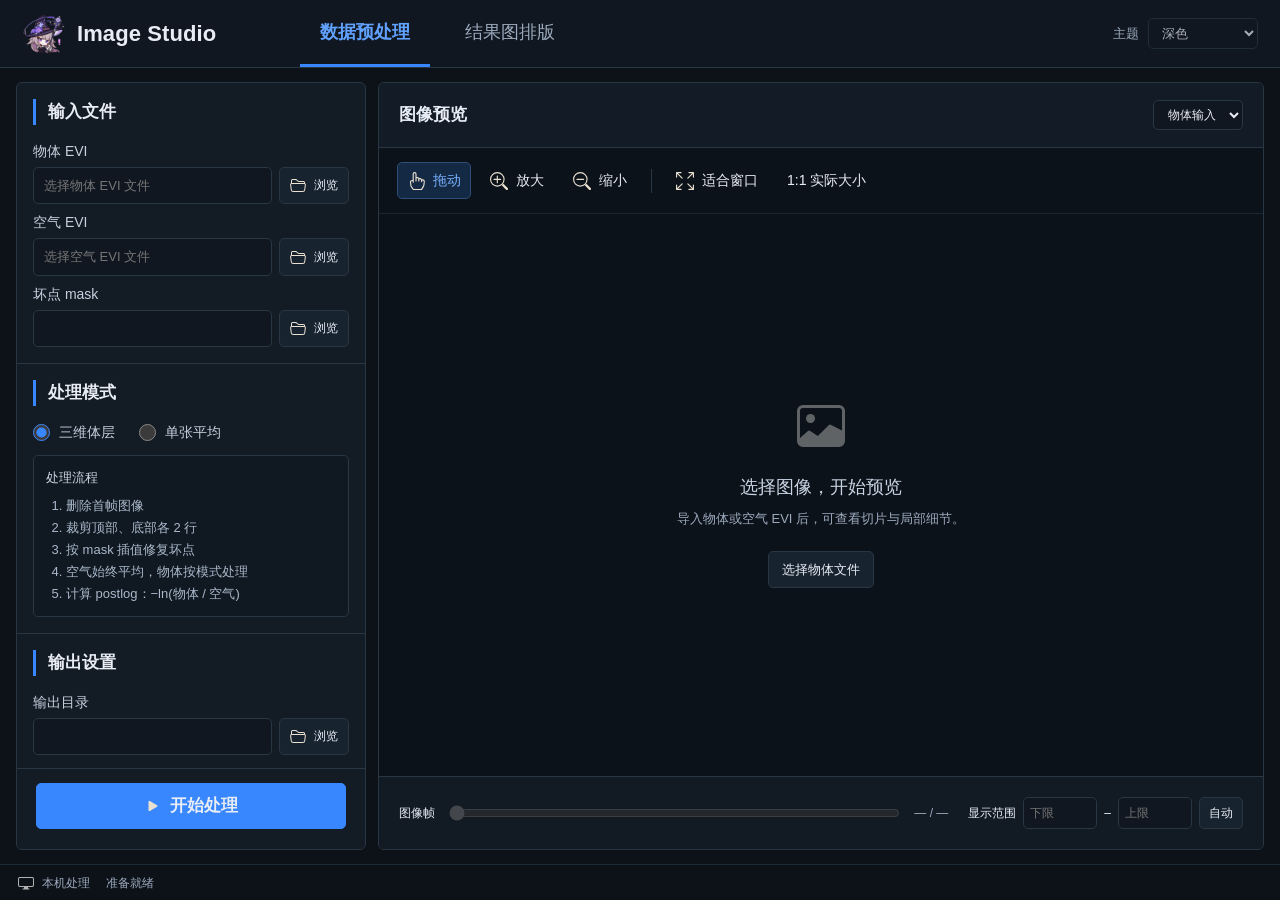
<file: web/index.html>
<!doctype html>
<html lang="zh-CN">
<head><meta charset="UTF-8"><meta name="viewport" content="width=device-width,initial-scale=1"><title>Image Studio</title><link rel="stylesheet" href="studio.css"></head>
<body>
  <header class="app-header">
    <div class="brand"><img src="assets/app_icon_transparent.png" alt=""><strong>Image Studio</strong></div>
    <nav aria-label="模块切换" role="tablist"><button id="tab-preprocess" role="tab" aria-selected="true" aria-controls="preprocess" class="tab active">数据预处理</button><button id="tab-roi" role="tab" aria-selected="false" aria-controls="roi" class="tab">结果图排版</button></nav>
    <label class="theme-control" for="theme-select">主题 <select id="theme-select" disabled><option value="dark">深色</option><option value="light">浅色</option><option value="system">跟随系统</option></select></label>
  </header>
  <main id="preprocess" role="tabpanel" class="workspace">
    <aside class="settings panel">
      <form id="process-form">
        <fieldset id="config-fields">
          <section class="settings-section"><h2>输入文件</h2>
            <label for="object-path">物体 EVI</label><div class="file-row"><input id="object-path" name="object" placeholder="选择物体 EVI 文件"><button type="button" data-browse="object" title="选择物体文件"><img src="assets/icons/folder2-open.svg" alt="">浏览</button></div>
            <label for="air-path">空气 EVI</label><div class="file-row"><input id="air-path" name="air" placeholder="选择空气 EVI 文件"><button type="button" data-browse="air" title="选择空气文件"><img src="assets/icons/folder2-open.svg" alt="">浏览</button></div>
            <label for="mask-path">坏点 mask</label><div class="file-row"><input id="mask-path" name="mask"><button type="button" data-browse="mask" title="选择坏点 mask"><img src="assets/icons/folder2-open.svg" alt="">浏览</button></div>
          </section>
          <section class="settings-section"><h2>处理模式</h2>
            <div class="radio-row"><label><input type="radio" name="mode" value="volume" checked>三维体层</label><label><input type="radio" name="mode" value="mean">单张平均</label></div>
            <div class="process-note"><span>处理流程</span><ol><li>删除首帧图像</li><li>裁剪顶部、底部各 2 行</li><li>按 mask 插值修复坏点</li><li>空气始终平均，物体按模式处理</li><li>计算 postlog：−ln(物体 / 空气)</li></ol></div>
          </section>
          <section class="settings-section output-section"><h2>输出设置</h2>
            <label for="output-path">输出目录</label><div class="file-row"><input id="output-path" name="output"><button type="button" data-browse="output"><img src="assets/icons/folder2-open.svg" alt="">浏览</button></div>
            <label class="check-row"><input type="checkbox" id="export-raw">同时输出 RAW<span>默认仅 TIFF</span></label>
          </section>
        </fieldset>
        <div class="run-actions"><button type="submit" id="start" class="primary"><img src="assets/icons/play-fill.svg" alt="">开始处理</button><button type="button" id="cancel" hidden>取消处理</button></div>
      </form>
    </aside>
    <section class="preview panel">
      <div class="preview-heading"><h2>图像预览</h2><select id="preview-source" aria-label="预览数据"><option value="object">物体输入</option><option value="air">空气输入</option></select></div>
      <div class="preview-tools"><button id="pan-tool" class="selected"><img src="assets/icons/hand-index.svg" alt="">拖动</button><button id="zoom-in"><img src="assets/icons/zoom-in.svg" alt="">放大</button><button id="zoom-out"><img src="assets/icons/zoom-out.svg" alt="">缩小</button><span class="divider"></span><button id="fit"><img src="assets/icons/arrows-fullscreen.svg" alt="">适合窗口</button><button id="actual">1:1 实际大小</button><span id="zoom-label"></span></div>
      <div id="preview-body">
        <div id="empty-preview"><img src="assets/icons/image.svg" alt=""><h3>选择图像，开始预览</h3><p>导入物体或空气 EVI 后，可查看切片与局部细节。</p><button id="empty-browse">选择物体文件</button></div>
        <div id="image-workspace" hidden><div class="image-meta"><span id="image-name"></span><span id="image-size"></span></div><canvas id="overview" aria-label="完整图像，点击移动预览区域"></canvas><div class="detail-heading"><span>局部预览</span><span id="crop-size"></span></div><canvas id="detail" aria-label="图像局部预览，可拖动"></canvas></div>
      </div>
      <div class="preview-footer"><div class="frame-control"><label for="frame">图像帧</label><input type="range" id="frame" min="1" max="1" value="1" disabled><output id="frame-label">— / —</output></div><div class="window-controls"><span>显示范围</span><input id="window-low" type="number" step="any" aria-label="显示下限" placeholder="下限"><span>–</span><input id="window-high" type="number" step="any" aria-label="显示上限" placeholder="上限"><button id="auto-window">自动</button></div></div>
    </section>
  </main>
  <section id="roi" role="tabpanel" hidden><iframe id="roi-frame" src="roi/index.html" title="ROI 结果图排版"></iframe></section>
  <footer id="preprocess-statusbar" class="statusbar"><span class="local-indicator"><img src="assets/icons/display.svg" alt="">本机处理</span><progress id="job-progress" max="100" value="0" hidden></progress><span id="status" role="status">准备就绪</span><button id="open-result" hidden>打开结果目录</button></footer>
  <div id="toast" role="alert" hidden></div>
  <link rel="stylesheet" href="themes.css">
  <script src="theme.js"></script>
  <script src="studio.js"></script>
</body></html>
</file>
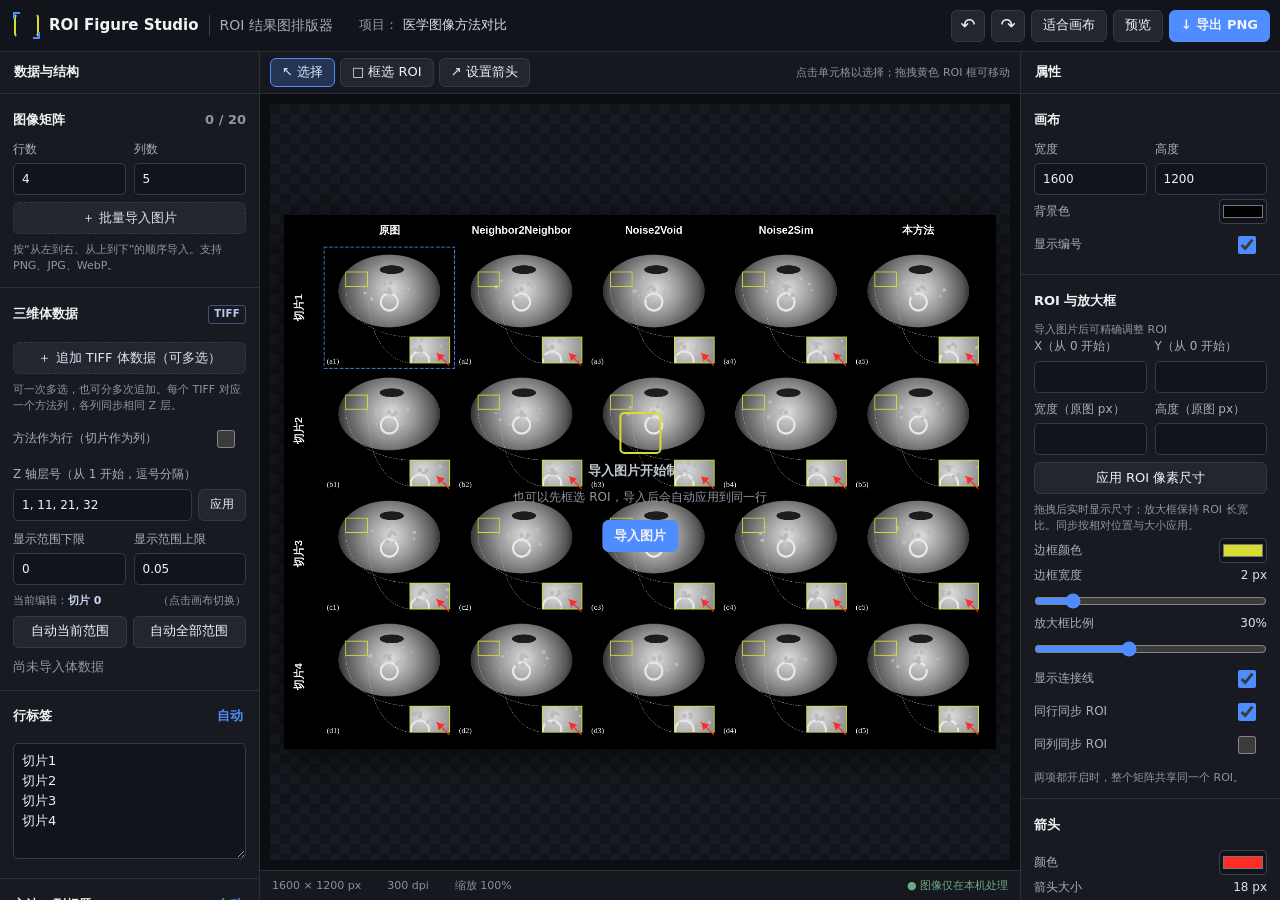
<file: web/roi/index.html>
<!doctype html>
<html lang="zh-CN">
<head>
  <meta charset="UTF-8" />
  <meta name="viewport" content="width=device-width, initial-scale=1.0" />
  <title>ROI Figure Studio</title>
  <link rel="stylesheet" href="styles.css" />
</head>
<body>
  <div class="app-shell">
    <header class="topbar">
      <div class="brand"><span class="brand-mark"></span><strong>ROI Figure Studio</strong><span class="brand-cn">ROI 结果图排版器</span></div>
      <div class="project-name"><span>项目：</span><input id="projectName" value="医学图像方法对比" /></div>
      <div class="toolbar">
        <button id="undoBtn" class="icon-btn" title="撤销">↶</button>
        <button id="redoBtn" class="icon-btn" title="重做">↷</button>
        <button id="fitBtn">适合画布</button>
        <button id="previewBtn">预览</button>
        <button id="exportBtn" class="primary">↓ 导出 PNG</button>
      </div>
    </header>

    <main class="workspace">
      <aside class="sidebar left-panel">
        <div class="panel-title">数据与结构</div>
        <section>
          <div class="section-head"><span>图像矩阵</span><span id="matrixCount" class="muted">0 / 20</span></div>
          <div class="two-col">
            <label>行数<input id="rowsInput" type="number" min="1" max="10" value="4" /></label>
            <label>列数<input id="colsInput" type="number" min="1" max="10" value="5" /></label>
          </div>
          <button id="importBtn" class="wide add-btn">＋ 批量导入图片</button>
          <input id="fileInput" type="file" accept="image/*" multiple hidden />
          <p class="hint">按“从左到右、从上到下”的顺序导入。支持 PNG、JPG、WebP。</p>
        </section>
        <section class="volume-section">
          <div class="section-head"><span>三维体数据</span><span class="volume-badge">TIFF</span></div>
          <button id="volumeImportBtn" class="wide add-btn">＋ 追加 TIFF 体数据（可多选）</button>
          <input id="volumeInput" type="file" accept=".tif,.tiff,image/tiff" multiple hidden />
          <p class="hint">可一次多选，也可分多次追加。每个 TIFF 对应一个方法列，各列同步相同 Z 层。</p>
          <label class="control-row volume-orientation"><span>方法作为行（切片作为列）</span><input id="methodsAsRows" type="checkbox" /></label>
          <label class="slice-label">Z 轴层号（从 1 开始，逗号分隔）
            <div class="inline-action"><input id="sliceIndices" type="text" value="1, 11, 21, 32" /><button id="applySlices">应用</button></div>
          </label>
          <div class="two-col window-controls">
            <label>显示范围下限<input id="windowMin" type="number" step="any" value="0" /></label>
            <label>显示范围上限<input id="windowMax" type="number" step="any" value="0.05" /></label>
          </div>
          <div class="window-target">当前编辑：<strong id="windowTarget">切片 0</strong><span>（点击画布切换）</span></div>
          <div class="two-button-row"><button id="autoWindow">自动当前范围</button><button id="autoAllWindows">自动全部范围</button></div>
          <div id="volumeList" class="volume-list"><span class="muted">尚未导入体数据</span></div>
          <button id="clearVolumes" class="wide danger-soft" hidden>清空全部体数据</button>
        </section>
        <section>
          <div class="section-head"><span>行标签</span><button id="autoRows" class="text-btn">自动</button></div>
          <textarea id="rowLabels" rows="5">切片1
切片2
切片3
切片4</textarea>
        </section>
        <section>
          <div class="section-head"><span>方法 / 列标题</span><button id="autoCols" class="text-btn">自动</button></div>
          <textarea id="colLabels" rows="6">原图
Neighbor2Neighbor
Noise2Void
Noise2Sim
本方法</textarea>
        </section>
        <section class="selected-info">
          <div class="section-head"><span>当前选择</span><span class="status-dot"></span></div>
          <div id="selectionText">第 1 行 · 第 1 列</div>
          <button id="replaceBtn" class="wide">替换当前图片</button>
          <input id="replaceInput" type="file" accept="image/*" hidden />
        </section>
      </aside>

      <section class="stage-area">
        <div class="stage-tools">
          <div class="tool-group">
            <button class="tool active" data-tool="select">↖ 选择</button>
            <button class="tool" data-tool="roi">□ 框选 ROI</button>
            <button class="tool" data-tool="arrow">↗ 设置箭头</button>
          </div>
          <div class="tool-tip" id="toolTip">点击单元格以选择；拖拽黄色 ROI 框可移动</div>
        </div>
        <div class="canvas-wrap" id="canvasWrap">
          <canvas id="figureCanvas" width="1600" height="1200"></canvas>
          <div id="emptyState" class="empty-state">
            <div class="empty-icon">□</div>
            <strong>导入图片开始制作</strong>
            <span>也可以先框选 ROI，导入后会自动应用到同一行</span>
            <button id="emptyImport" class="primary">导入图片</button>
          </div>
        </div>
        <div class="statusbar">
          <span id="sizeStatus">1600 × 1200 px</span><span>300 dpi</span><span id="zoomStatus">缩放 100%</span><span class="save-status">● 图像仅在本机处理</span>
        </div>
      </section>

      <aside class="sidebar right-panel">
        <div class="panel-title">属性</div>
        <section>
          <div class="section-head"><span>画布</span></div>
          <div class="two-col">
            <label>宽度<input id="canvasWidth" type="number" min="800" max="6000" value="1600" /></label>
            <label>高度<input id="canvasHeight" type="number" min="600" max="6000" value="1200" /></label>
          </div>
          <label class="control-row">背景色<input id="bgColor" type="color" value="#000000" /></label>
          <label class="control-row"><span>显示编号</span><input id="showNumbers" type="checkbox" checked /></label>
        </section>
        <section>
          <div class="section-head"><span>ROI 与放大框</span></div>
          <p id="roiPixelInfo" class="hint">导入图片后可精确调整 ROI</p>
          <div class="two-col">
            <label>X（从 0 开始）<input id="roiX" type="number" min="0" step="1" disabled /></label>
            <label>Y（从 0 开始）<input id="roiY" type="number" min="0" step="1" disabled /></label>
            <label>宽度（原图 px）<input id="roiWidth" type="number" min="1" step="1" disabled /></label>
            <label>高度（原图 px）<input id="roiHeight" type="number" min="1" step="1" disabled /></label>
          </div>
          <button id="applyRoiPixels" class="wide" disabled>应用 ROI 像素尺寸</button>
          <p class="hint">拖拽后实时显示尺寸；放大框保持 ROI 长宽比。同步按相对位置与大小应用。</p>
          <label class="control-row">边框颜色<input id="roiColor" type="color" value="#d7dc35" /></label>
          <label>边框宽度 <output id="roiStrokeValue">2 px</output><input id="roiStroke" type="range" min="1" max="8" value="2" /></label>
          <label>放大框比例 <output id="insetScaleValue">30%</output><input id="insetScale" type="range" min="18" max="48" value="30" /></label>
          <label class="control-row"><span>显示连接线</span><input id="showConnectors" type="checkbox" checked /></label>
          <label class="control-row"><span>同行同步 ROI</span><input id="syncRow" type="checkbox" checked /></label>
          <label class="control-row"><span>同列同步 ROI</span><input id="syncCol" type="checkbox" /></label>
          <p class="hint">两项都开启时，整个矩阵共享同一个 ROI。</p>
        </section>
        <section>
          <div class="section-head"><span>箭头</span></div>
          <label class="control-row">颜色<input id="arrowColor" type="color" value="#ff2d25" /></label>
          <label>箭头大小 <output id="arrowSizeValue">18 px</output><input id="arrowSize" type="range" min="8" max="40" value="18" /></label>
          <label class="control-row"><span>显示箭头</span><input id="showArrow" type="checkbox" checked /></label>
        </section>
        <section>
          <div class="section-head"><span>文字</span></div>
          <label>字号 <output id="fontSizeValue">24 px</output><input id="fontSize" type="range" min="14" max="42" value="24" /></label>
          <label class="control-row">文字颜色<input id="textColor" type="color" value="#f4f5f7" /></label>
          <label class="control-row"><span>行标签竖排</span><input id="verticalRows" type="checkbox" checked /></label>
        </section>
        <section>
          <div class="section-head"><span>布局</span></div>
          <label>单元格间距 <output id="gapValue">16 px</output><input id="gap" type="range" min="0" max="50" value="16" /></label>
          <button id="resetLayout" class="wide danger-soft">恢复默认布局</button>
        </section>
      </aside>
    </main>
  </div>
  <div id="toast" class="toast"></div>
  <script src="app.js"></script>
</body>
</html>
</file>
<file: web/studio.css>
:root{color-scheme:dark;--bg:#0d1219;--panel:#131b24;--field:#101720;--line:#293644;--text:#e8edf5;--muted:#9caabd;--blue:#3987ff}
*{box-sizing:border-box}body{margin:0;font:14px/1.5 'Segoe UI','Microsoft YaHei UI',sans-serif;color:var(--text);background:var(--bg);height:100vh;display:flex;flex-direction:column;overflow:hidden}button,input,select{font:inherit}button{display:inline-flex;align-items:center;justify-content:center;gap:8px;border:1px solid var(--line);border-radius:5px;background:#182330;color:var(--text);padding:8px 13px;cursor:pointer;white-space:nowrap}button:hover{background:#233449;border-color:#47627f}button:disabled{opacity:.45;cursor:default}button img{width:18px;height:18px;filter:invert(87%) sepia(6%) saturate(451%)}button:focus-visible,input:focus-visible,select:focus-visible{outline:2px solid var(--blue);outline-offset:2px}input,select{color:var(--text);background:var(--field);border:1px solid var(--line);border-radius:5px;padding:8px 10px;min-width:0}input[type=checkbox],input[type=radio]{accent-color:var(--blue);width:17px;height:17px;margin:0}input[type=range]{accent-color:var(--blue);padding:0;border:0;background:transparent}input:disabled{opacity:.5}[hidden]{display:none!important}
.app-header{height:68px;display:flex;align-items:center;gap:44px;padding:0 22px;border-bottom:1px solid var(--line);flex-shrink:0;background:#101720}.brand{display:flex;align-items:center;gap:12px;min-width:234px}.brand img{height:43px;width:43px;object-fit:contain}.brand strong{font-size:22px;font-weight:600;letter-spacing:.1px}nav{align-self:stretch;display:flex;gap:15px}.tab{border:0;background:none;border-radius:0;border-bottom:3px solid transparent;font-size:18px;padding:0 20px;color:var(--muted)}.tab.active{color:#61a2ff;border-bottom-color:var(--blue);font-weight:600}.tab:hover{background:#182330}.local-note{margin-left:auto;color:#6e8196;font-size:12px}
.workspace{display:grid;grid-template-columns:350px minmax(0,1fr);gap:12px;padding:14px 16px;flex:1;min-height:0}.panel{border:1px solid var(--line);border-radius:6px;background:var(--panel);overflow:hidden}.settings{overflow-y:auto}fieldset{border:0;margin:0;padding:0;min-width:0}.settings-section{padding:19px 19px 21px;border-bottom:1px solid var(--line)}h2{font-size:17px;font-weight:600;margin:0 0 22px}.settings h2{border-left:3px solid var(--blue);padding-left:12px}.settings label:not(.check-row){display:block;margin:12px 0 6px;color:#c6d0df}.file-row{display:flex;gap:7px}.file-row input{width:100%;font-size:12px}.file-row button{font-size:12px;padding:8px 10px}.file-row button img{width:16px;height:16px}.radio-row{display:flex;gap:24px}.radio-row label{display:flex!important;align-items:center;gap:9px;margin:0 0 17px!important}.process-note{border:1px solid var(--line);border-radius:5px;padding:13px 12px;background:#101821;font-size:12px;line-height:1.9;color:#a9b8ca}.process-note>span{color:#cad5e2}.process-note ol{padding-left:20px;margin:6px 0 0}.output-section{border-bottom:0;padding-bottom:8px}.check-row{display:flex;align-items:center;gap:8px;margin:17px 0 8px;font-size:13px}.check-row span{color:var(--muted);font-size:11px}.run-actions{padding:12px 19px 20px;display:flex;gap:8px}.primary{background:var(--blue);border-color:var(--blue);font-size:17px;font-weight:600;min-height:46px;flex:1}.primary:hover{background:#5397fc}#cancel{font-size:12px}
.preview{display:flex;flex-direction:column;min-width:0;background:#0c121a}.preview-heading{display:flex;align-items:center;justify-content:space-between;padding:17px 20px;border-bottom:1px solid var(--line);background:#131c26}.preview-heading h2{margin:0}.preview-heading select{font-size:12px;padding:6px 10px}.preview-tools{display:flex;align-items:center;gap:9px;padding:14px 18px;border-bottom:1px solid #1a2634}.preview-tools button{background:transparent;border-color:transparent;padding:7px 9px;font-size:13px}.preview-tools button:hover,.preview-tools .selected{border-color:#2d4e79;background:#142943;color:#78b0ff}.divider{height:24px;width:1px;background:var(--line);margin:0 5px}#zoom-label{font-size:12px;color:var(--muted);margin-left:auto}#preview-body{flex:1;min-height:120px;position:relative;display:flex;flex-direction:column}#empty-preview{margin:auto;text-align:center;padding:25px;color:var(--muted)}#empty-preview>img{width:48px;height:48px;filter:invert(60%);opacity:.6}#empty-preview h3{font-weight:500;color:#c8d4e3;font-size:18px;margin:18px 0 8px}#empty-preview p{font-size:13px;margin:0 0 22px}#empty-preview button{font-size:13px}#image-workspace{flex:1;display:flex;flex-direction:column;min-height:0;padding:28px 22px 15px}.image-meta,.detail-heading{display:flex;justify-content:space-between;gap:12px;font-size:12px;color:#a9b8ca}.image-meta{margin-bottom:12px}#image-name{overflow:hidden;text-overflow:ellipsis;white-space:nowrap}#overview{width:100%;height:76px;flex-shrink:0;cursor:crosshair}.detail-heading{margin:30px 0 10px}#detail{width:100%;flex:1;min-height:80px;cursor:grab;touch-action:none}#detail:active{cursor:grabbing}.preview-footer{border-top:1px solid var(--line);background:#121a24;padding:20px;display:flex;gap:20px;align-items:center;font-size:12px}.frame-control{display:flex;gap:12px;align-items:center;flex:1;min-width:160px}.frame-control input{width:100%;min-width:30px}.frame-control output{white-space:nowrap;color:var(--muted)}.window-controls{display:flex;align-items:center;gap:7px}.window-controls input{width:74px;padding:6px}.window-controls button{font-size:12px;padding:6px 9px}
#roi{flex:1;min-height:0;overflow:auto}#roi-frame{border:0;width:100%;height:100%;display:block;background:#0e1014}.statusbar{display:flex;align-items:center;gap:16px;min-height:36px;padding:5px 18px;color:var(--muted);font-size:12px;flex-shrink:0;border-top:1px solid #1c2837}.local-indicator{display:flex;align-items:center;gap:8px;white-space:nowrap}.local-indicator img{width:16px;filter:invert(70%)}#job-progress{height:6px;accent-color:var(--blue);width:130px}#status{overflow:hidden;text-overflow:ellipsis;white-space:nowrap}#open-result{margin-left:auto;font-size:12px;padding:3px 10px}#toast{position:fixed;bottom:55px;left:50%;transform:translateX(-50%);max-width:680px;padding:12px 20px;border:1px solid #456386;border-radius:6px;background:#203349;color:#f0f6ff;box-shadow:0 4px 18px #0008;z-index:20}
@media(max-width:1200px){.workspace{grid-template-columns:310px minmax(0,1fr)}.settings-section{padding:16px}.preview-footer{flex-wrap:wrap;gap:10px;padding:14px}.window-controls{margin-left:auto}.preview-tools{gap:3px;padding:10px}.brand{min-width:220px}.app-header{gap:20px}.local-note{display:none}}@media(max-height:820px){.settings-section{padding-top:13px;padding-bottom:13px}h2{margin-bottom:12px}.process-note{line-height:1.65}.run-actions{padding-top:6px}.settings label:not(.check-row){margin-top:8px}}

/* Keep the main action visible even on smaller Windows displays. */
.settings{overflow:hidden}.settings form{height:100%;display:flex;flex-direction:column}.settings fieldset{flex:1;min-height:0;overflow-y:auto;scrollbar-width:thin;scrollbar-color:#3a4b60 transparent}.run-actions{flex-shrink:0;border-top:1px solid var(--line);background:var(--panel);padding-top:14px}.frame-control label{white-space:nowrap}.file-row input{font-size:13px}.process-note{font-size:13px}.preview-tools button{font-size:14px}

@media(min-height:821px){.settings-section{padding:16px}.settings h2{margin-bottom:16px}.settings label:not(.check-row){margin-top:8px;margin-bottom:5px}.radio-row label{margin-bottom:12px!important}.process-note{line-height:1.7;padding:11px 12px}.output-section{padding-bottom:7px}}
</file>
<file: web/themes.css>
.theme-control{margin-left:auto;display:flex;align-items:center;gap:9px;white-space:nowrap;color:var(--muted);font-size:13px}.theme-control select{padding:6px 9px;width:110px}
:root[data-theme=light]{color-scheme:light;--bg:#eef2f7;--panel:#fff;--field:#fff;--line:#cbd5e1;--text:#17283d;--muted:#52647b;--blue:#246bd5}
[data-theme=light] .app-header,[data-theme=light] .preview-heading,[data-theme=light] .preview-footer{background:#f8fafc}
[data-theme=light] button{background:#f1f5f9;color:var(--text)}
[data-theme=light] button:hover{background:#e3ebf5;border-color:#8ba4c4}
[data-theme=light] .tab{background:transparent;color:var(--muted)}
[data-theme=light] .tab.active{color:#1e60c0}
[data-theme=light] .primary{background:var(--blue);color:#fff}
[data-theme=light] .primary:hover{background:#195bbd}
[data-theme=light] .settings label:not(.check-row),[data-theme=light] .process-note>span,[data-theme=light] #empty-preview h3{color:var(--text)}
[data-theme=light] .process-note{background:#f1f5fa;color:var(--muted)}
[data-theme=light] .preview{background:#e7edf5}
[data-theme=light] .preview-tools,[data-theme=light] .statusbar{border-color:var(--line)}
[data-theme=light] .preview-tools .selected{background:#dbeafe;color:#1d57a3;border-color:#9cbce8}
[data-theme=light] .image-meta,[data-theme=light] .detail-heading{color:var(--muted)}
[data-theme=light] button img,[data-theme=light] .local-indicator img,[data-theme=light] #empty-preview>img{filter:invert(25%) sepia(15%) saturate(900%)}
[data-theme=light] .primary img{filter:invert(100%)}
[data-theme=light] #toast{background:#fff;color:var(--text);border-color:#9eb3cd;box-shadow:0 4px 18px #20304022}
</file>
<file: web/roi/styles.css>
:root {
  color-scheme: dark;
  --bg: #0e1014;
  --panel: #171a20;
  --panel-2: #1d2129;
  --line: #2b3039;
  --text: #f0f2f5;
  --muted: #8d96a5;
  --accent: #4f8cff;
  --accent-hover: #6b9dff;
  --radius: 6px;
}
* { box-sizing: border-box; }
html, body { width: 100%; height: 100%; margin: 0; overflow: hidden; }
body { background: var(--bg); color: var(--text); font: 13px/1.45 Inter, "Microsoft YaHei", system-ui, sans-serif; }
button, input, textarea { font: inherit; }
button { color: var(--text); background: #22262e; border: 1px solid #343a45; border-radius: var(--radius); height: 32px; padding: 0 11px; cursor: pointer; }
button:hover { border-color: #4a5361; background: #292e37; }
button:focus-visible, input:focus-visible, textarea:focus-visible { outline: 2px solid var(--accent); outline-offset: 1px; }
.primary { background: var(--accent); border-color: var(--accent); font-weight: 650; }
.primary:hover { background: var(--accent-hover); border-color: var(--accent-hover); }
.app-shell { height: 100%; display: flex; flex-direction: column; min-width: 1000px; }
.topbar { height: 52px; flex: none; display: flex; align-items: center; gap: 26px; padding: 0 10px 0 14px; border-bottom: 1px solid var(--line); background: #11141a; }
.brand { display: flex; align-items: center; gap: 10px; white-space: nowrap; font-size: 14px; }
.brand strong { font-size: 15px; }
.brand-cn { color: #a5adba; padding-left: 10px; border-left: 1px solid #3a404a; }
.brand-mark { width: 25px; height: 25px; border: 2px solid #d7dc35; border-top-color: transparent; border-bottom-color: transparent; border-radius: 5px; position: relative; }
.brand-mark::before, .brand-mark::after { content: ""; position: absolute; width: 5px; height: 5px; border: 2px solid #4f8cff; }
.brand-mark::before { left: -3px; top: -3px; border-right: 0; border-bottom: 0; }
.brand-mark::after { right: -3px; bottom: -3px; border-left: 0; border-top: 0; }
.project-name { display: flex; align-items: center; min-width: 220px; color: var(--muted); }
.project-name input { width: 190px; background: transparent; border: 0; color: #dce0e6; padding: 5px; }
.toolbar { margin-left: auto; display: flex; gap: 6px; }
.toolbar .icon-btn { width: 34px; padding: 0; font-size: 18px; }
.workspace { display: grid; grid-template-columns: 260px minmax(500px, 1fr) 260px; min-height: 0; flex: 1; }
.sidebar { background: var(--panel); overflow-y: auto; border-color: var(--line); }
.left-panel { border-right: 1px solid var(--line); }
.right-panel { border-left: 1px solid var(--line); }
.panel-title { height: 42px; display: flex; align-items: center; padding: 0 14px; font-weight: 650; border-bottom: 1px solid var(--line); }
.sidebar section { padding: 13px; border-bottom: 1px solid var(--line); }
.section-head { display: flex; align-items: center; justify-content: space-between; min-height: 26px; font-weight: 600; margin-bottom: 8px; }
.muted, .hint { color: var(--muted); }
.hint { margin: 8px 0 0; font-size: 11px; }
.two-col { display: grid; grid-template-columns: 1fr 1fr; gap: 8px; }
label { display: block; color: #a9b0bc; font-size: 12px; }
label output { float: right; color: #dce1e8; }
input[type="number"], textarea { width: 100%; margin-top: 5px; border: 1px solid #343a45; border-radius: 5px; background: #11141a; color: var(--text); padding: 7px 8px; }
input[type="text"] { width: 100%; height: 32px; border: 1px solid #343a45; border-radius: 5px; background: #11141a; color: var(--text); padding: 7px 8px; }
input[type="number"] { height: 32px; }
textarea { resize: vertical; min-height: 72px; line-height: 1.55; }
input[type="range"] { width: 100%; accent-color: var(--accent); margin: 9px 0 4px; }
input[type="color"] { width: 48px; height: 25px; padding: 1px; border: 1px solid #3a414d; border-radius: 4px; background: #11141a; }
input[type="checkbox"] { width: 34px; height: 18px; accent-color: var(--accent); }
.control-row { display: flex; align-items: center; justify-content: space-between; min-height: 33px; }
.wide { width: 100%; margin-top: 7px; }
.add-btn { border-style: dashed; color: #dce4f1; }
.text-btn { border: 0; background: transparent; color: var(--accent); height: 25px; padding: 0 3px; }
.text-btn:hover { background: transparent; text-decoration: underline; }
.selected-info { background: #191d24; }
.status-dot { width: 7px; height: 7px; border-radius: 50%; background: var(--accent); box-shadow: 0 0 8px #4f8cff80; }
.danger-soft { color: #f3a3a0; }
.volume-badge { color: #b6c9f5; border: 1px solid #3d5378; border-radius: 3px; padding: 1px 5px; font-size: 10px; letter-spacing: .04em; }
.slice-label { margin-top: 11px; }
.inline-action { display: grid; grid-template-columns: 1fr auto; gap: 6px; margin-top: 5px; }
.inline-action button { height: 32px; }
.window-controls { margin-top: 10px; }
.window-target { margin-top: 8px; color: #8f99a8; font-size: 11px; }
.window-target strong { color: #cbd9f5; }
.window-target span { float: right; }
.two-button-row { display: grid; grid-template-columns: 1fr 1fr; gap: 6px; margin-top: 7px; }
.volume-orientation { margin-top: 8px; padding: 3px 0; }
.volume-list { margin-top: 10px; display: grid; gap: 5px; }
.volume-item { display: grid; grid-template-columns: 18px minmax(0,1fr) auto auto; align-items: center; gap: 7px; padding: 6px 7px; background: #11141a; border: 1px solid #2c323c; border-radius: 5px; }
.volume-item .cube { color: #7da8ff; }
.volume-item .name { overflow: hidden; white-space: nowrap; text-overflow: ellipsis; color: #d7dce4; }
.volume-item .shape { color: #7f8998; font-size: 10px; }
.volume-actions { display: flex; gap: 2px; }
.volume-actions button { width: 22px; height: 23px; border: 0; padding: 0; background: transparent; color: #929dac; }
.volume-actions button:hover { color: #fff; background: #2c323c; }
.volume-actions .remove:hover { color: #ff8c87; }
.stage-area { min-width: 0; min-height: 0; display: flex; flex-direction: column; background: #0b0d11; }
.stage-tools { height: 42px; flex: none; display: flex; align-items: center; justify-content: space-between; padding: 0 10px; border-bottom: 1px solid var(--line); background: #15181e; }
.tool-group { display: flex; gap: 5px; }
.tool { height: 29px; }
.tool.active { border-color: var(--accent); background: #233553; color: #dce9ff; }
.tool-tip { color: var(--muted); font-size: 11px; overflow: hidden; text-overflow: ellipsis; white-space: nowrap; margin-left: 10px; }
.canvas-wrap { min-height: 0; flex: 1; margin: 10px; overflow: auto; display: flex; justify-content: center; align-items: center; position: relative; background-color: #11141a; background-image: linear-gradient(45deg,#171a20 25%,transparent 25%),linear-gradient(-45deg,#171a20 25%,transparent 25%),linear-gradient(45deg,transparent 75%,#171a20 75%),linear-gradient(-45deg,transparent 75%,#171a20 75%); background-size: 20px 20px; background-position: 0 0,0 10px,10px -10px,-10px 0; }
#figureCanvas { display: block; max-width: calc(100% - 28px); max-height: calc(100% - 28px); width: auto; height: auto; background: #000; box-shadow: 0 8px 35px #000a; }
.empty-state { position: absolute; left: 50%; top: 50%; transform: translate(-50%,-50%); display: flex; align-items: center; flex-direction: column; gap: 8px; text-align: center; color: #c3c9d2; pointer-events: none; }
.empty-state .empty-icon { border: 2px solid #d7dc35; color: transparent; width: 42px; height: 42px; border-radius: 5px; }
.empty-state span { color: var(--muted); font-size: 12px; }
.empty-state button { pointer-events: auto; margin-top: 6px; }
.empty-state.hidden { display: none; }
.statusbar { height: 30px; flex: none; display: flex; align-items: center; gap: 26px; padding: 0 12px; color: #8992a1; border-top: 1px solid var(--line); background: #15181e; font-size: 11px; }
.save-status { margin-left: auto; color: #6eaa84; }
.toast { position: fixed; left: 50%; bottom: 50px; transform: translate(-50%, 15px); background: #2b3038; border: 1px solid #49515e; border-radius: 6px; padding: 10px 15px; opacity: 0; pointer-events: none; transition: .2s; box-shadow: 0 8px 24px #0008; }
.toast.show { opacity: 1; transform: translate(-50%, 0); }
.preview-mode .sidebar, .preview-mode .stage-tools, .preview-mode .topbar .project-name, .preview-mode .toolbar button:not(#previewBtn) { display: none; }
.preview-mode .workspace { grid-template-columns: 1fr; }
.preview-mode .topbar { justify-content: space-between; }
@media (max-width: 1180px) { .workspace { grid-template-columns: 225px minmax(420px,1fr) 225px; } .brand-cn, .project-name { display:none; } }
</file>
